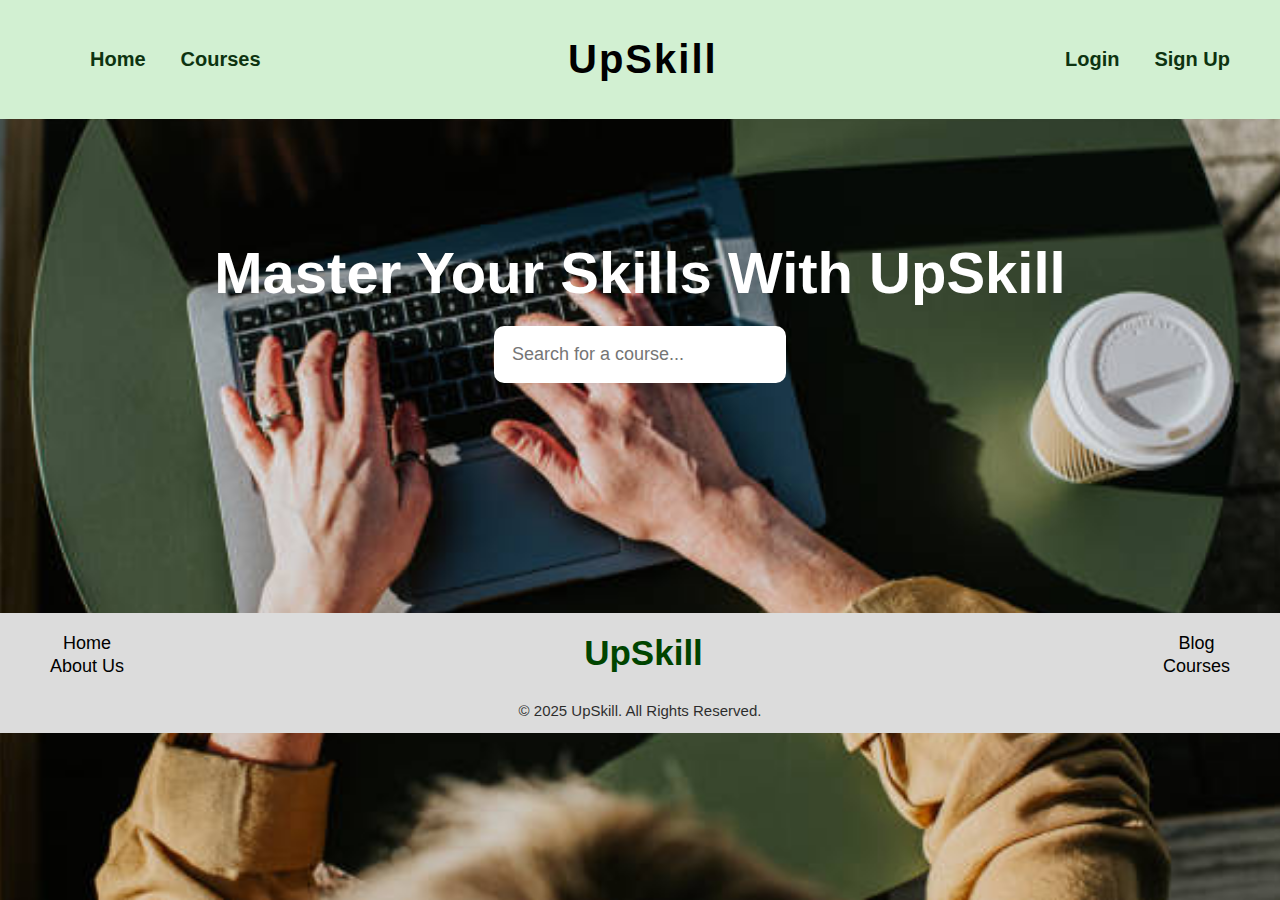
<file: index.html>
<!DOCTYPE html>
<html lang="en">

<head>
    <meta charset="UTF-8">
    <meta name="viewport" content="width=device-width, initial-scale=1.0">
    <title>UpSkill</title>
    <link rel="stylesheet" href="style.css">
</head>

<body class="course-bg">
    <header class="navbar">
        <ul class="nav-left">
            <li><a href="index.html">Home</a></li>
         
            <li><a href="CoursePage.html">Courses</a></li>
        </ul>

        <h2 class="logo">UpSkill</h2>

        <ul class="nav-right">

            <li><a href="Login.html">Login</a></li>
            <li><a href="SignUp.html">Sign Up</a></li>
        </ul>
    </header>


  
    <section class="hero">
        <h1>Master Your Skills With UpSkill</h1>

        <div class="search">
            <input type="text" placeholder="Search for a course...">
        </div>
    </section>



  
    <footer class="footer">

        <div class="footer-main">

           
            <div class="footer-left">
                <a href="Home.html">Home</a>
                <a href="aboutus.html">About Us</a>
            </div>

           
            <div class="footer-center">
                <h2>UpSkill</h2>
            </div>

           
            <div class="footer-right">
                <a href="blog.html">Blog</a>
                <a href="CoursePage.html">Courses</a>
            </div>
        </div>

        <p class="copy">© 2025 UpSkill. All Rights Reserved.</p>
    </footer>

</body>

</html>
</file>
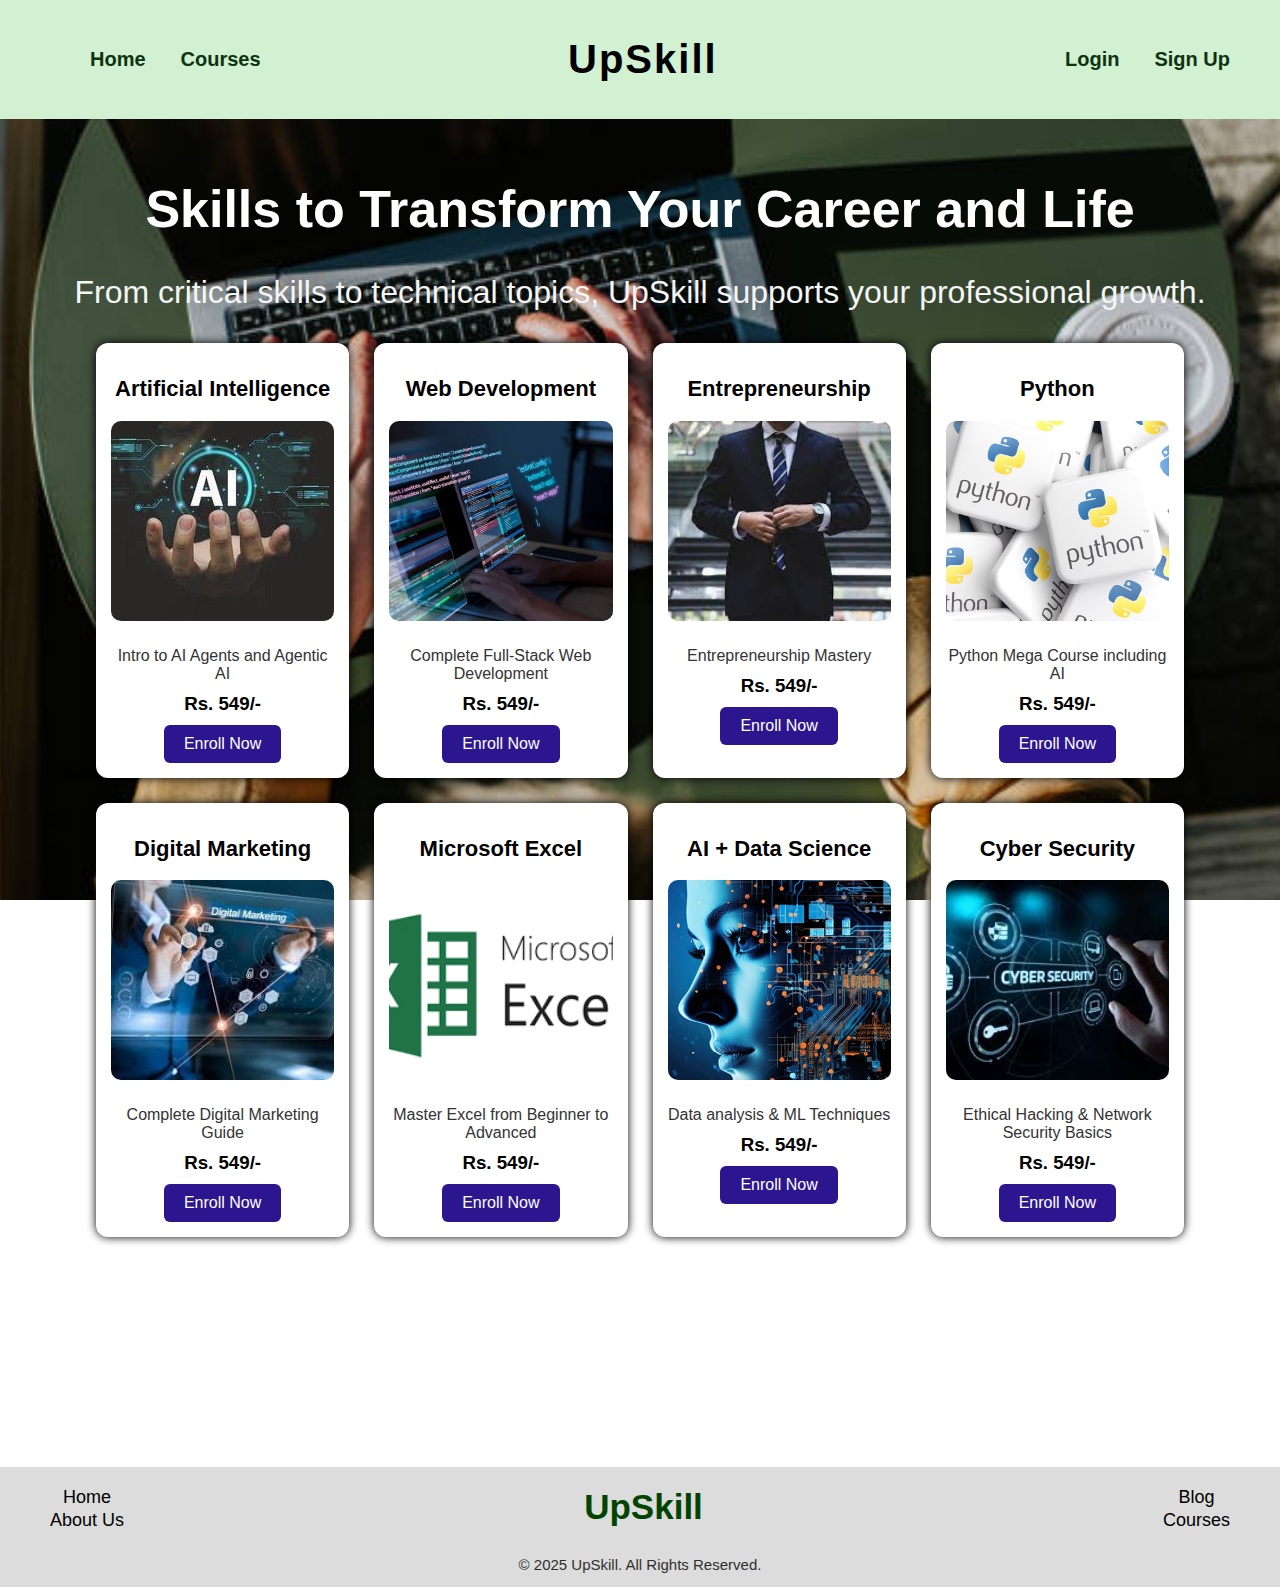
<file: CoursePage.html>
<!DOCTYPE html>
<html lang="en">

<head>
    <meta charset="UTF-8">
    <meta name="viewport" content="width=device-width, initial-scale=1.0">
    <title>Courses</title>
    <link rel="stylesheet" href="style.css">
</head>

<body>


 <header class="navbar">
        <ul class="nav-left">
            <li><a href="index.html">Home</a></li>
          
            <li><a href="CoursePage.html">Courses</a></li>
        </ul>

        <h2 class="logo">UpSkill</h2>

        <ul class="nav-right">

            <li><a href="Login.html">Login</a></li>
            <li><a href="SignUp.html">Sign Up</a></li>
        </ul>
    </header>




<section class="course-header">
    <h1>Skills to Transform Your Career and Life</h1>
    <p>From critical skills to technical topics, UpSkill supports your professional growth.</p>
</section>



<section class="course-container">

    <div class="course-card">
        <h2>Artificial Intelligence</h2>
         <img src="images/AI.jpg" alt="AI Course">
        <p>Intro to AI Agents and Agentic AI</p>
        <h3>Rs. 549/-</h3>
        <button>Enroll Now</button>
    </div>

    <div class="course-card">
        <h2>Web Development</h2>
           <img src="images/Web.jpg" alt="Web Course">
        <p>Complete Full-Stack Web Development</p>
        <h3>Rs. 549/-</h3>
        <button>Enroll Now</button>
    </div>

    <div class="course-card">
        <h2>Entrepreneurship</h2>
          <img src="images/entrepreneurship.jpg" alt="Entrepreneurship Course">
        <p>Entrepreneurship Mastery</p>
        <h3>Rs. 549/-</h3>
        <button>Enroll Now</button>
    </div>

    <div class="course-card">
        <h2>Python</h2>
         <img src="images/pythonimage.avif" alt="python Course">
        <p>Python Mega Course including AI</p>
        <h3>Rs. 549/-</h3>
        <button>Enroll Now</button>
    </div>

    <div class="course-card">
        <h2>Digital Marketing</h2>
         <img src="images/marketing.jpg" alt="Marketing">
        <p>Complete Digital Marketing Guide</p>
        <h3>Rs. 549/-</h3>
        <button>Enroll Now</button>
    </div>

    <div class="course-card">
        <h2>Microsoft Excel</h2>
        <img src="images/xcel.png" alt="Excel">
        <p>Master Excel from Beginner to Advanced</p>
        <h3>Rs. 549/-</h3>
        <button>Enroll Now</button>
    </div>

    <div class="course-card">
        <h2>AI + Data Science</h2>
          <img src="images/data.jpg" alt="">
        <p>Data analysis & ML Techniques</p>
        <h3>Rs. 549/-</h3>
        <button>Enroll Now</button>
    </div>

    <div class="course-card">
        <h2>Cyber Security</h2>
        <img src="images/cyber.jpg" alt="">
        <p>Ethical Hacking & Network Security Basics</p>
        <h3>Rs. 549/-</h3>
        <button>Enroll Now</button>
    </div>

</section>



<footer class="footer">

    <div class="footer-main">
        <div class="footer-left">
            <a href="Home.html">Home</a>
            <a href="aboutus.html">About Us</a>
        </div>

        <div class="footer-center">
            <h2>UpSkill</h2>
        </div>

        <div class="footer-right">
            <a href="blog.html">Blog</a>
            <a href="CoursePage.html">Courses</a>
        </div>
    </div>

    <p class="copy">© 2025 UpSkill. All Rights Reserved.</p>
</footer>

</body>
</html>
</file>
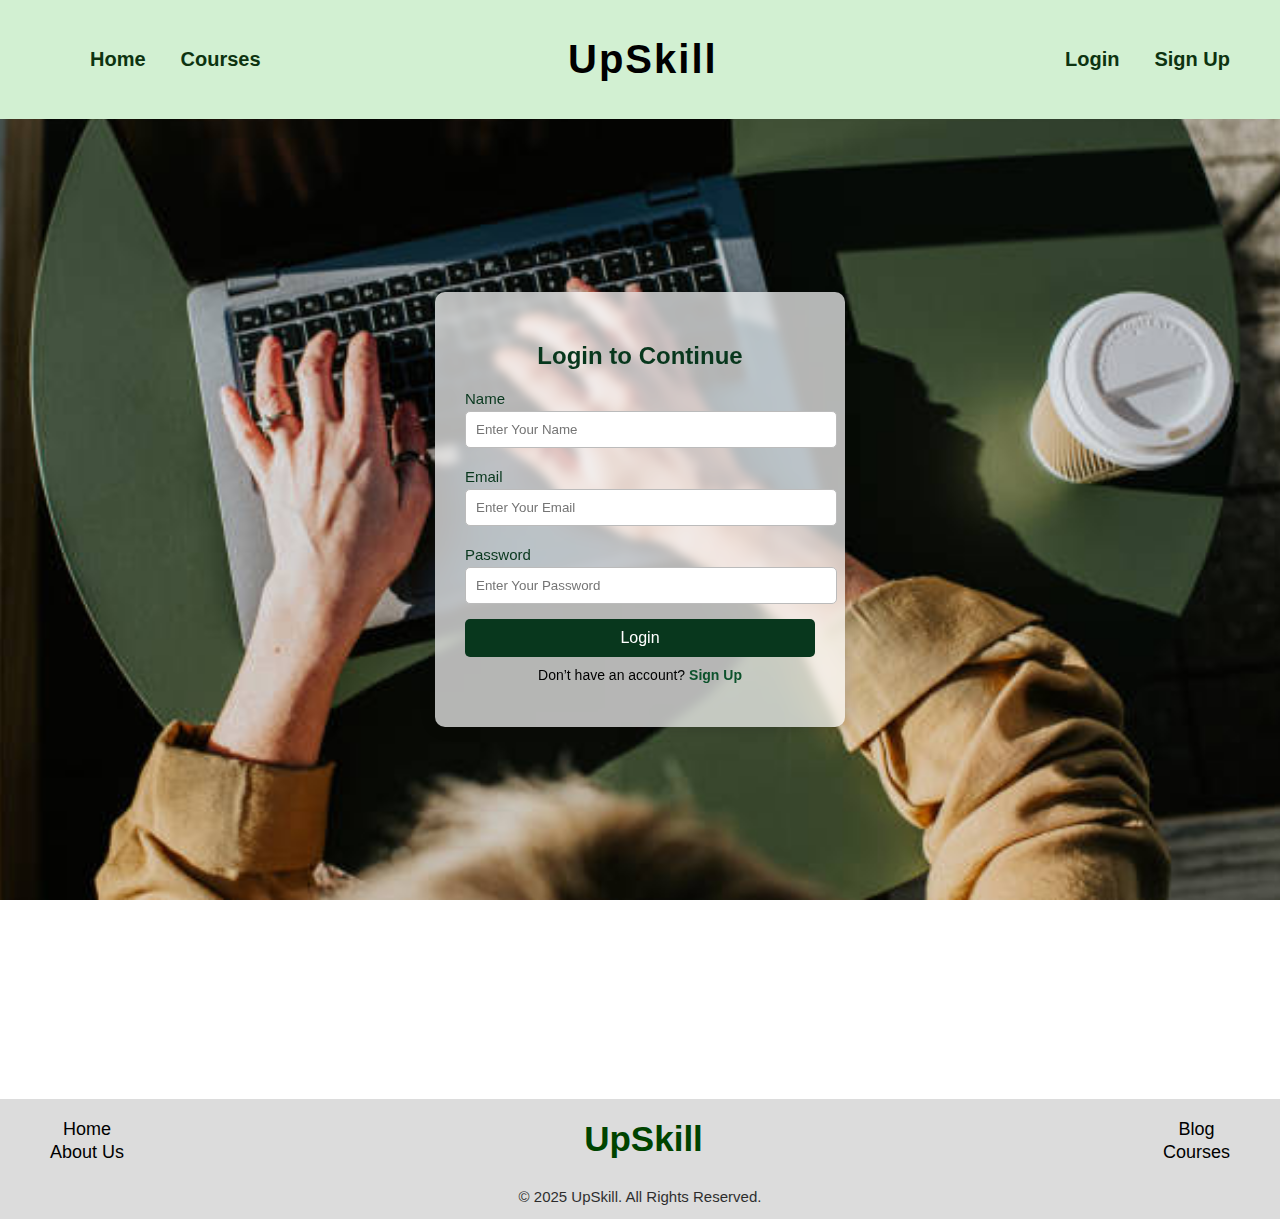
<file: Login.html>
<!DOCTYPE html>
<html lang="en">
<head>
    <meta charset="UTF-8">
    <meta name="viewport" content="width=device-width, initial-scale=1.0">
    <title>Login</title>
    <link rel="stylesheet" href="style.css">
</head>
<body>

   
    <header class="navbar">
        <ul class="nav-left">
            <li><a href="index.html">Home</a></li>
            <li><a href="CoursePage.html">Courses</a></li>
        </ul>

        <h2 class="logo">UpSkill</h2>

        <ul class="nav-right">
            <li><a href="Login.html" class="active">Login</a></li>
            <li><a href="SignUp.html">Sign Up</a></li>
        </ul>
    </header>


  
    <div class="login-container">
        <form class="login-box">
            <h2>Login to Continue</h2>

            <label>Name</label>
            <input type="text" placeholder="Enter Your Name" required>

            <label>Email</label>
            <input type="email" placeholder="Enter Your Email" required>

            <label>Password</label>
            <input type="password" placeholder="Enter Your Password" required>

            <button type="submit">Login</button>

            <p class="signup-text">Don’t have an account? <a href="SignUp.html">Sign Up</a></p>
        </form>
    </div>


   
    <footer class="footer">
        <div class="footer-main">
            <div class="footer-left">
                <a href="index.html">Home</a>
                <a href="aboutus.html">About Us</a>
            </div>

            <div class="footer-center">
                <h2>UpSkill</h2>
            </div>

            <div class="footer-right">
                <a href="blog.html">Blog</a>
                <a href="CoursePage.html">Courses</a>
            </div>
        </div>
        <p class="copy">© 2025 UpSkill. All Rights Reserved.</p>
    </footer>

</body>
</html>
</file>
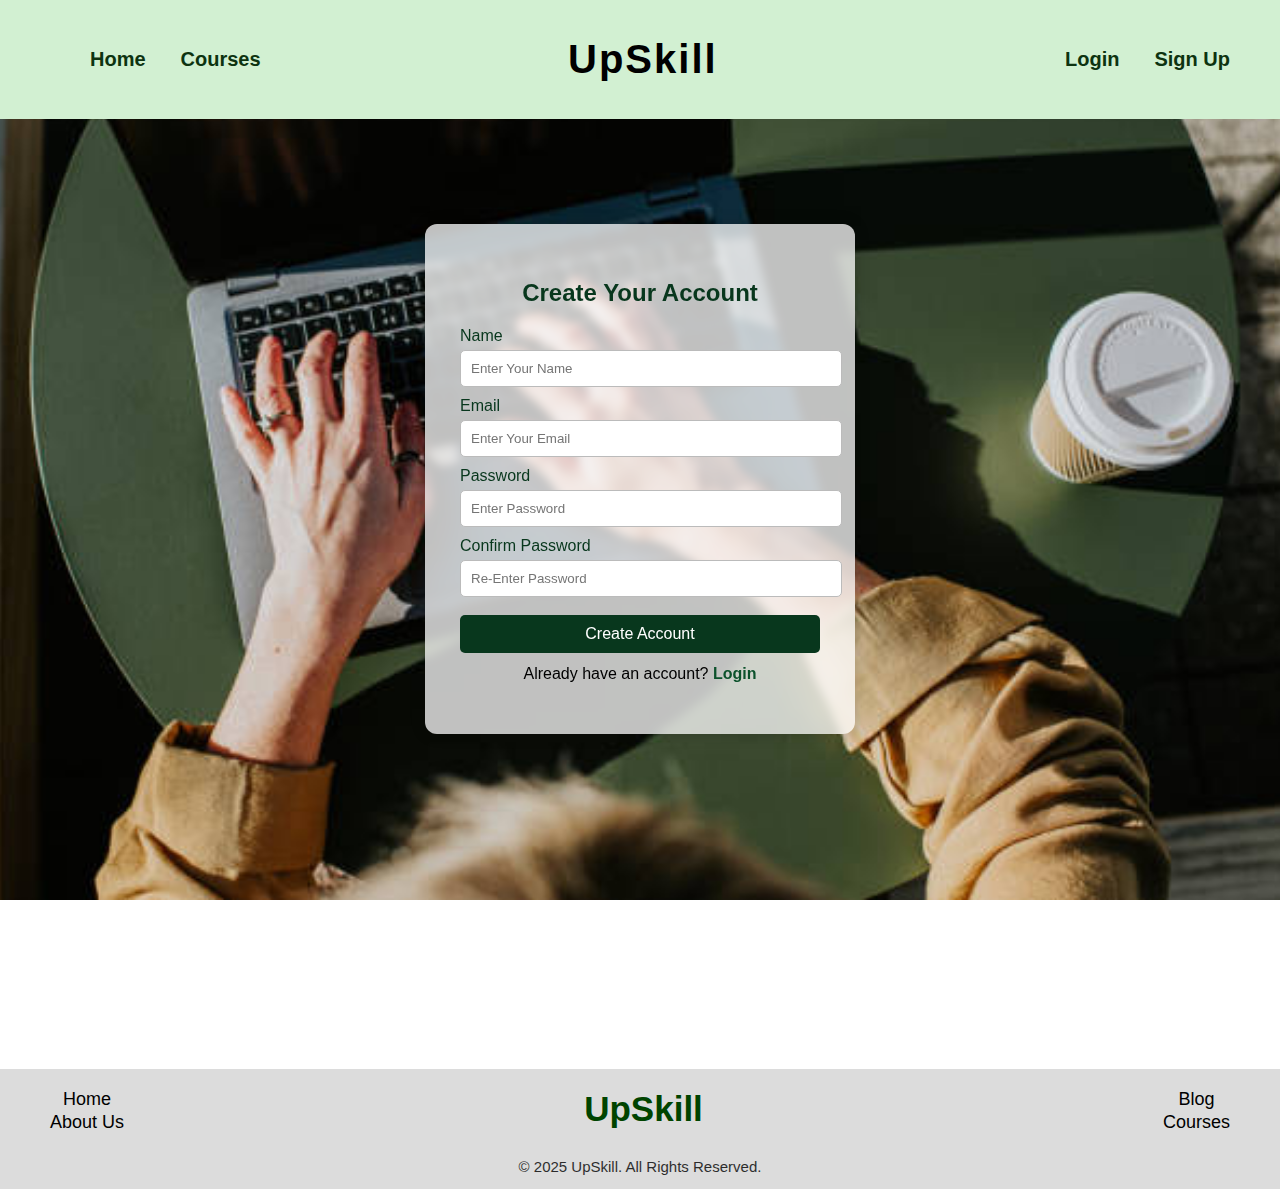
<file: SignUp.html>
<!DOCTYPE html>
<html lang="en">
<head>
    <meta charset="UTF-8">
    <meta name="viewport" content="width=device-width, initial-scale=1.0">
    <title>SignUp</title>
    <link rel="stylesheet" href="style.css">
</head>
<body>

   
    <header class="navbar">
        <ul class="nav-left">
            <li><a href="index.html">Home</a></li> 
            <li><a href="CoursePage.html">Courses</a></li>
        </ul>

        <h2 class="logo">UpSkill</h2>

        <ul class="nav-right">
            <li><a href="Login.html">Login</a></li>
            <li><a href="SignUp.html" class="active">Sign Up</a></li>
        </ul>
    </header>



   
    <div class="signup-container">
        <form class="signup-box">
            <h2>Create Your Account</h2>

            <label>Name</label>
            <input type="text" placeholder="Enter Your Name" required>

            <label>Email</label>
            <input type="email" placeholder="Enter Your Email" required>

            <label>Password</label>
            <input type="password" placeholder="Enter Password" required>

            <label>Confirm Password</label>
            <input type="password" placeholder="Re-Enter Password" required>

            <button type="submit">Create Account</button>

            <p class="login-text">Already have an account? <a href="Login.html">Login</a></p>
        </form>
    </div>



  
    <footer class="footer">
        <div class="footer-main">
            <div class="footer-left">
                <a href="index.html">Home</a>
                <a href="aboutus.html">About Us</a>
            </div>

            <div class="footer-center">
                <h2>UpSkill</h2>
            </div>

            <div class="footer-right">
                <a href="blog.html">Blog</a>
                <a href="CoursePage.html">Courses</a>
            </div>
        </div>
        <p class="copy">© 2025 UpSkill. All Rights Reserved.</p>
    </footer>

</body>
</html>
</file>
<file: style.css>
body {
    box-sizing: border-box;
    margin: 0;
    padding: 0;
    font-family: Arial, sans-serif;
    background-image: url("images/homepage.jpg");
    background-size: cover;
    background-position: center;
    background-attachment: fixed;
}


.navbar {
     box-sizing: border-box;
    width: 100%;
    background: rgb(210, 240, 210);
    padding: 4px 50px;
    display: flex;
    align-items: center;
    justify-content: space-between;
}


.nav-left, .nav-right {
    display: flex;
    gap: 35px;
}

.nav-left li, .nav-right li {
    list-style: none;
}

.nav-left a, .nav-right a {
    text-decoration: none;
    font-size: 20px;
    font-weight: 550;
    color: #0d3310;
}

.nav-left a:hover, .nav-right a:hover {
    color: #407b40;
}


.logo {
    font-size: 40px;
    font-weight: bold;
    color: black;
    letter-spacing: 2px;
}



.hero {
    text-align: center;
    margin-top: 120px;
}

.hero h1 {
    font-size: 58px;
    color: white;
    font-weight: bold;
    margin-bottom: 20px;
}


.search input {
    width: 20%;
    padding: 18px;
    font-size: 18px;
    border-radius: 10px;
    border: none;
    outline: none;
}
.footer {
    box-sizing: border-box;
    width: 100%;
    height: 120px;
    background: rgb(220, 220, 220); 
    padding: 20px 50px;
    margin-top: 230px;
    
}

.footer-main {
    display: flex;
    justify-content: space-between;
    text-align: center;
}


.footer-left, .footer-right {
    display: flex;
    flex-direction: column;
    gap: 2px;
}

.footer-left a, .footer-right a {
    text-decoration: none;
    font-size: 18px;
    color: black;
}

.footer-left a:hover, .footer-right a:hover {
    color: #009933;
}


.footer-center h2 {
    font-size: 35px;
    color: #004400;
    margin: 0;
}



.footer-bottom {
    margin-top: 30px;
    display: flex;
    align-items: center;
    gap: 30px;
}

.footer-images {
    display: flex;
    gap: 5px;
}

.footer-images img {
    width: 250px;
    height: 120px;
    border-radius: 10px;
    object-fit: cover;
}


.caption {
    font-size: 24px;
    font-weight: bold;
    color: #003300;
}


.copy {
    margin-top: 25px;
    text-align: center;
    font-size: 15px;
    opacity: 0.8;
}

.course-header{
    text-align:center;
    margin-top:60px;
    margin-bottom: 30px;
}
.course-header h1{
    font-size:52px;
    color:white;
    font-weight:bold;
}
.course-header p{
    font-size:32px;
    color:whitesmoke;
    margin-top:10px;
}


.course-container{

    width:85%;
    margin:auto;
    display:grid;
    grid-template-columns:repeat(4,1fr); 
    gap:25px;
    margin-bottom: 50px;
}

.course-card{
    background:white;
   
    padding:15px;
    border-radius:12px;
    text-align:center;
    box-shadow:0 0 10px black;
    transition:0.3s;
}
.course-card:hover{
    transform:scale(1.05);
    box-shadow:0 0 20px rgba(0,0,0,0.2);
}

.course-card h2{font-size:22px;color:black;}
.course-card p{font-size:16px;margin:10px 0;color:#333;}
.course-card h3{color:black;margin:10px 0;}
.course-card button{
    padding:10px 20px;
    font-size:16px;
    background:rgb(44, 22, 143);
    color:white;
    border:none;
    border-radius:6px;
}
.course-card button:hover{
    background:#4e4ba4;
    cursor:pointer;
}
.course-card img{
    width:100%;
    height:200px;
    border-radius: 10px;
    object-fit: cover;     
    margin-bottom: 12px;
}


body {
    background-image: url('images/homepage.jpg');
    background-size: cover;
    background-attachment: fixed;
    background-position: center;
}

.login-container {
    margin-top: 30px;
    display: flex;
    justify-content: center;
    align-items: center;
    height: 80vh;
}

.login-box {
    width: 350px;
    background: rgba(255, 255, 255, 0.7);
    padding: 30px;
    border-radius: 10px;
    box-shadow: 0 0 15px rgba(0,0,0,0.2);
    backdrop-filter: blur(5px);
}

.login-box h2 {
    text-align: center;
    margin-bottom: 20px;
    color: #08371d;
}

.login-box label {
    display: block;
    font-size: 15px;
    margin: 5px 0 4px;
    color: #08371d;
}

.login-box input {
    width: 100%;
    padding: 10px;
    border-radius: 5px;
    outline: none;
    border: 1px solid #bbb;
    margin-bottom: 15px;
}

.login-box button {
    width: 100%;
    padding: 10px;
    background: #08371d;
    color: white;
    border: none;
    cursor: pointer;
    border-radius: 5px;
    font-size: 16px;
    transition: 0.3s;
}

.login-box button:hover {
    background: #0c522c;
}

.signup-text {
    text-align: center;
    margin-top: 10px;
    font-size: 14px;
}

.signup-text a {
    color: #0c522c;
    font-weight: bold;
    text-decoration: none;
}



.signup-container{
    display: flex;
    justify-content: center;
    align-items: center;
    height: 80vh;
}

.signup-box{
    width: 360px;
    background: rgba(255,255,255,0.75);
    padding: 35px;
    border-radius: 12px;
    box-shadow: 0 0 15px rgba(0,0,0,0.2);
    backdrop-filter: blur(5px);
}

.signup-box h2{
    text-align: center;
    margin-bottom: 20px;
    color:#08371d;
}

.signup-box label{
    display:block;
    margin-bottom:5px;
    margin-top:10px;
    font-weight:500;
    color:#08371d;
}

.signup-box input{
    width:100%;
    padding:10px;
    border-radius:5px;
    border:1px solid #bbb;
    outline:none;
}

.signup-box button{
    width:100%;
    margin-top:18px;
    padding:10px;
    background:#08371d;
    color:#fff;
    border:none;
    border-radius:5px;
    font-size:16px;
    cursor:pointer;
    transition:.3s;
}

.signup-box button:hover{
    background:#0c522c;
}

.login-text{
    text-align:center;
    margin-top:12px;
}

.login-text a{
    color:#0c522c;
    font-weight:600;
    text-decoration:none;
}
</file>
